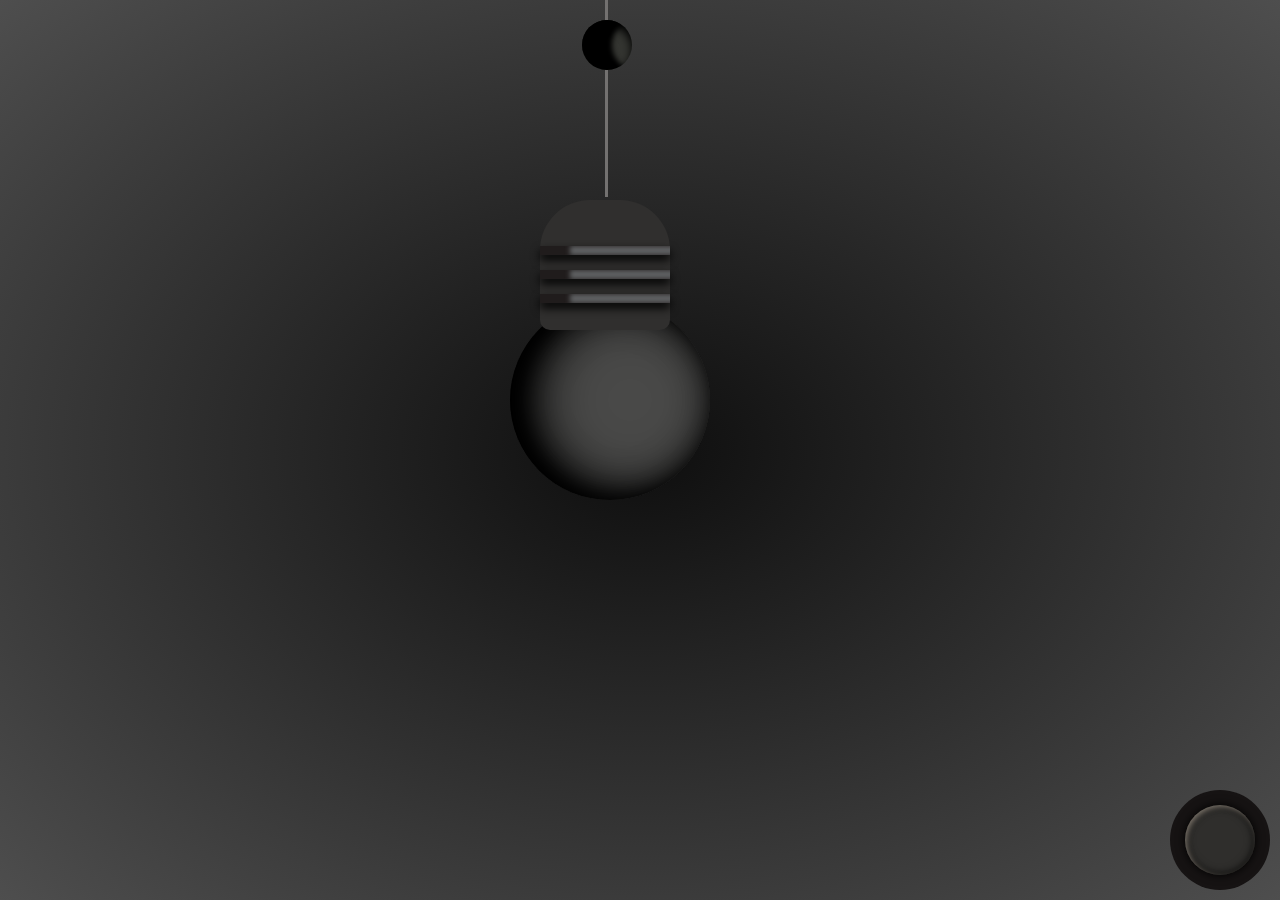
<file: Hanging bulb/index.html>
<!DOCTYPE html>
<html lang="en">
<head>
    <meta charset="UTF-8">
    <meta name="viewport" content="width=device-width, initial-scale=1.0">
    <title>Document</title>
    <link rel="stylesheet" href="style.css">
    
    

    <link rel="stylesheet" href="https://cdnjs.cloudflare.com/ajax/libs/font-awesome/6.4.2/css/all.min.css" integrity="sha512-z3gLpd7yknf1YoNbCzqRKc4qyor8gaKU1qmn+CShxbuBusANI9QpRohGBreCFkKxLhei6S9CQXFEbbKuqLg0DA==" crossorigin="anonymous" referrerpolicy="no-referrer"/>
</head>
<body>
    <div class="container">
        <div class="handle">
            <div></div>
            <div></div>
            <div></div>

        </div>
        <div class="bulb" id="bulb-off">
            
        </div>
    </div>
    <div class="button-container">
        <div class="button" id="buttonOn" onclick="turnon()">
            <i class="fa fa-power-off" id="icon"></i>
        </div>

    </div>

    <script src="script.js"></script>

</body>
</html>
</file>
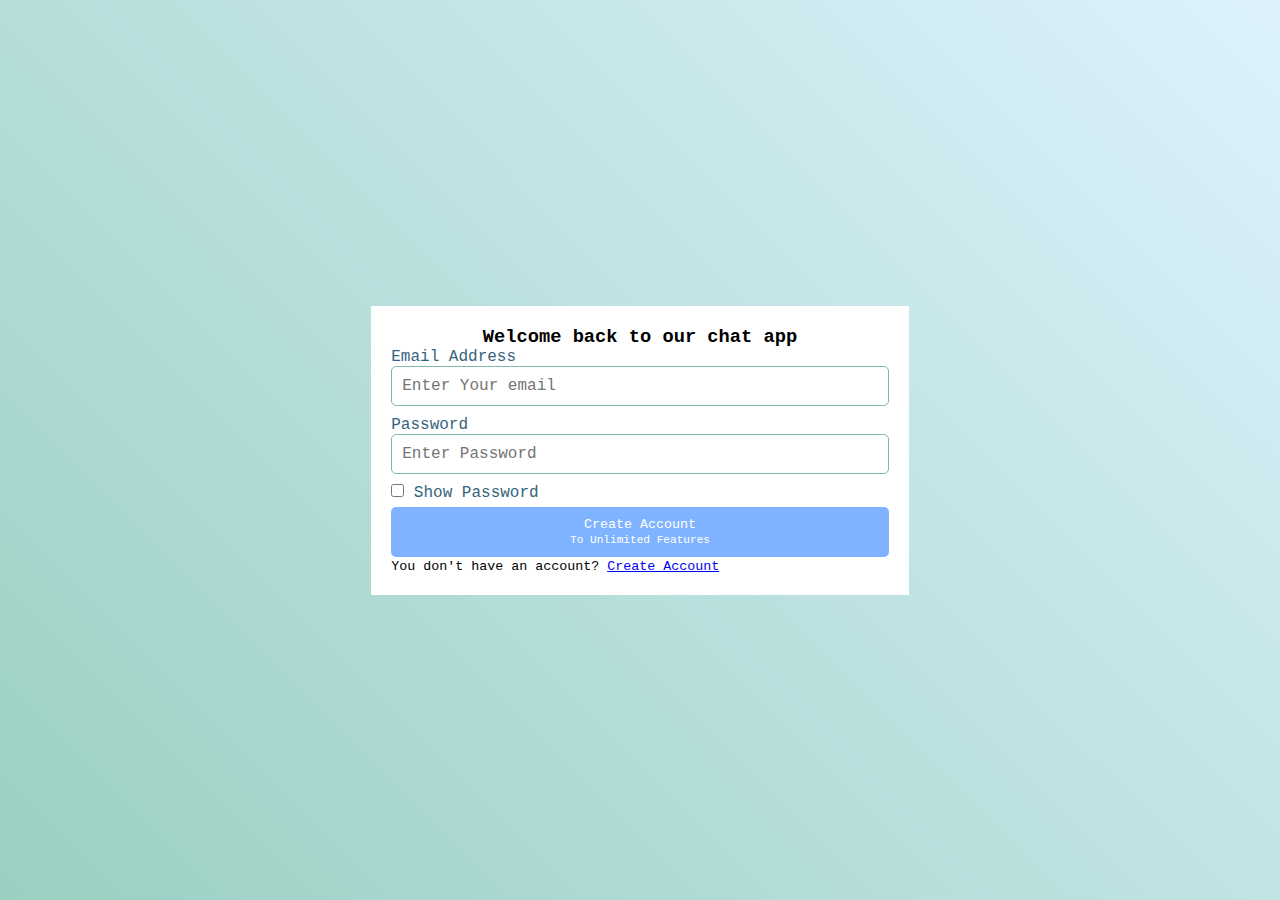
<file: chatting app/login.html>
<!DOCTYPE html>
<html lang="en">
<head>
    <meta charset="UTF-8">
    <meta name="viewport" content="width=device-width, initial-scale=1.0">
    <title>Log In</title>
    <link rel="stylesheet" href="style.css">
</head>
<body>
    <div class="container">
        <div class="card">
            <center>
                <h3>Welcome back to our chat app</h3>
            </center>
            <form>
                <label for="email">Email Address</label> <br>
                <input type="email" name="email" id="email" required placeholder="Enter Your email"><br>

                <label for="password">Password</label> <br>
                <input type="password" name="password" id="password" required placeholder="Enter Password"> <br>
                <input type="checkbox" id="showPass" onchange="togglePassword()">
                <label for="showPass">Show Password</label> <br>

                <button type="button">Create Account <br> <small>To Unlimited Features</small></button>
                <small>You don't have an account? <a href="./index.html">Create Account</a></small>
            </form>
        </div>
    </div>
</body>
</html>
</file>
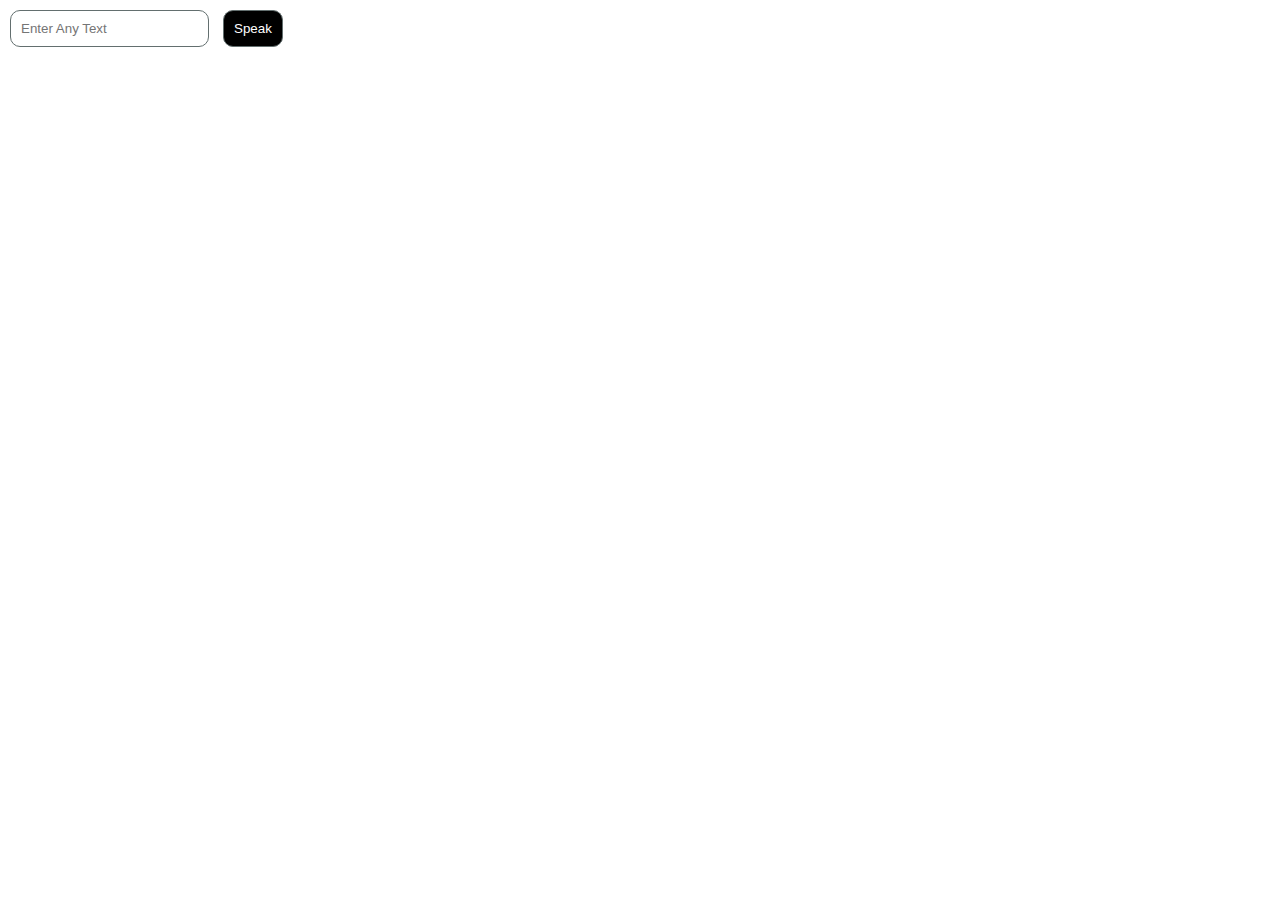
<file: Siri/example1.html>
<!DOCTYPE html>
<html lang="en">
<head>
    <meta charset="UTF-8">
    <meta name="viewport" content="width=device-width, initial-scale=1.0">
    <title>Siri</title>
    <link rel="stylesheet" href="style.css">
</head>
<body>
    <input type="text" id="myspeech" placeholder="Enter Any Text">
    <button onclick="speak()">Speak</button>

    <script>
        function speak(){
            var texttoSpeak = document.getElementById("myspeech").value;
            var speechSensor1 = window.speechSynthesis;
            var utterance = new SpeechSynthesisUtterance(texttoSpeak);
            utterance.voice = "female"
            speechSensor1.speak(utterance)
        }
    </script>
</body>
</html>
</file>
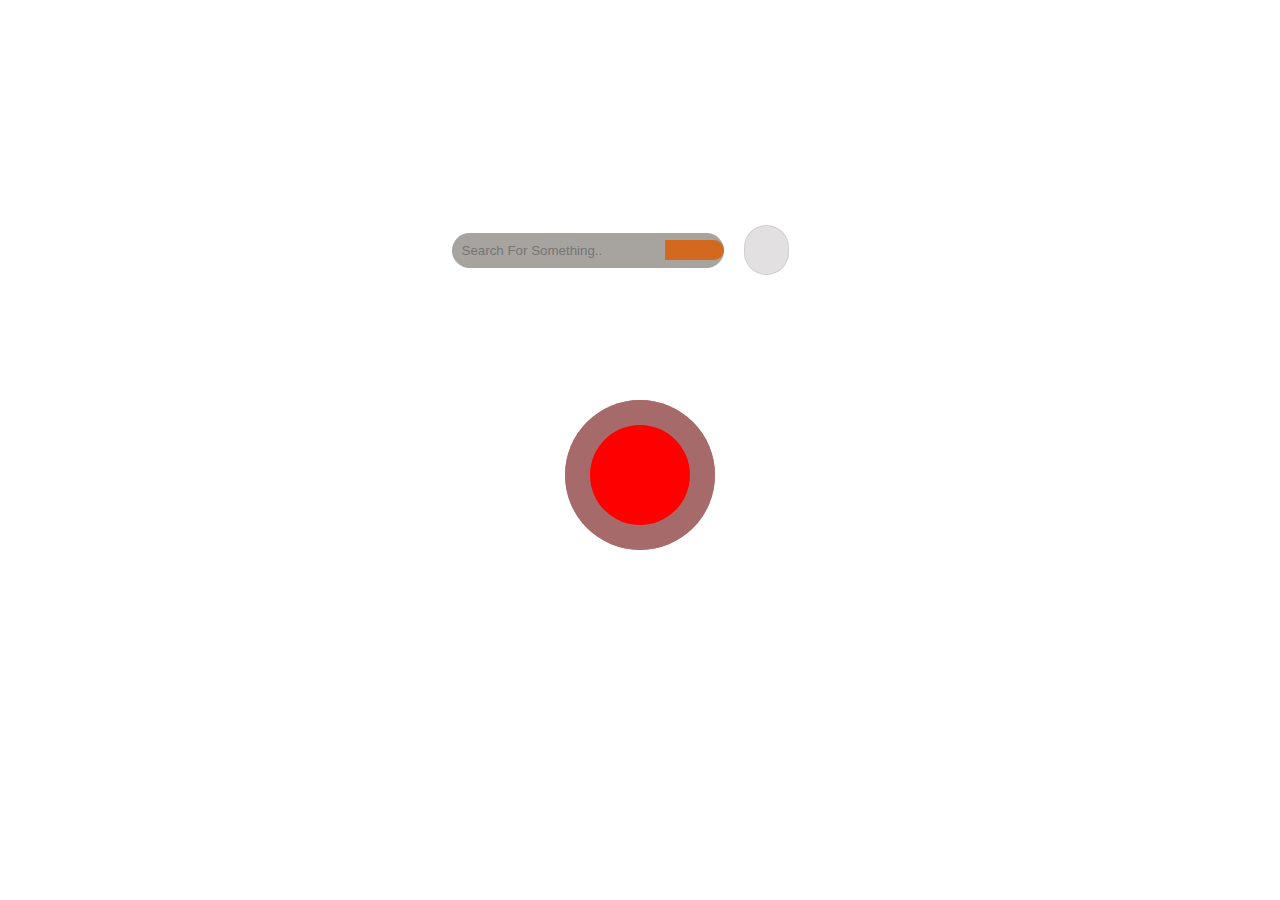
<file: Siri/example2.html>
<!DOCTYPE html>
<html lang="en">
<head>
    <meta charset="UTF-8">
    <meta name="viewport" content="width=device-width, initial-scale=1.0">
    <title>Speech To Text</title>
    <link rel="stylesheet" href="https://cdnjs.cloudflare.com/ajax/libs/font-awesome/6.4.2/css/all.min.css" integrity="sha512-z3gLpd7yknf1YoNbCzqRKc4qyor8gaKU1qmn+CShxbuBusANI9QpRohGBreCFkKxLhei6S9CQXFEbbKuqLg0DA==" crossorigin="anonymous" referrerpolicy="no-referrer" />

    <style>
        *{
            margin: 0;
            padding: 0;
            box-sizing: border-box;
        }
        .container{
            min-height: 100vh;
            display: flex;
            align-items: center;
            justify-content: center;
            flex-direction: column ;
        }
        .card{
            width: fit-content;
            display: flex;
            gap: 20px;
            align-items: center;
        }
        .search{
            background-color: rgb(167, 164, 160);
            width: 100%;
            border-radius: 100px;
            display: flex;
            align-items: center;
        }
        .search input{
            width: 100%;
            padding: 10px;
            border: none;
            outline: none;
            background-color: transparent;
        }
        .icon{
            width: 70px;
            padding: 10px;
            font-size: 1.5rem;
            background-color: chocolate;
            color: #fff;
            border-radius: 0px 100px 100px 0px;
            text-align: center;
        }
        button{
            padding: 15px;
            font-size: 1.5rem;
            border: none;
            width: 50px;
            height: 50px;
            display: flex;
            align-items: center;
            justify-content: center;
            border-radius: 100px;
            border: 1px solid #a1a1a14a;
            background-color: #dddbdbdb;
        }
        .mic-container{
            width: 100%;
            min-height: 400px;
            display: flex;
            align-items: center;
            justify-content: center;
        }
        .mic{
            width: 100px;
            height: 100px;
            background-color: red;
            display: flex;
            align-items: center;
            justify-content: center;
            font-size: 2.5rem;
            color: #fff;
            border-radius: 100px;
            position: relative;
        }
        .mic::before{
            content: "";
            position: absolute;
            width: 100%;
            height: 100%;
            border-radius: 100px;
            background-color: rgb(215, 132, 132);
            z-index: -2;
            transform: scale(1.5);
            animation: anim 1s linear infinite alternate;
        }
        .mic::after{
            content: "";
            position: absolute;
            width: 100%;
            height: 100%;
            border-radius: 100px;
            background-color: rgb(167, 106, 106);
            z-index: -1;
            transform: scale(1.5);
            animation: anim 1s linear infinite alternate;
            animation-delay: 0.3s;
        }

        @keyframes anim{
            0%{
                transform: scale(0.8);
            }
            100%{
                transform: scale(1.8);
            }
        }
    </style>
</head>
<body>
    <div class="container">
      <div class="card">
        <div class="search">
          <input type="text" placeholder="Search For Something..">
          <div class="icon">
            <i class="fa fa-search"></i>
          </div>
        </div>
        <button onclick="startListening()"><i class="fa fa-microphone"></i></button>
        <p id="transcription"></p>
        <p id="isListening"></p>
      </div>
      <div class="mic-container">
        <div class="mic">
            <i class="fa fa-microphone"></i>
        </div>
      </div>
    </div>

    <script>
        function startListening(){
            var recognition = new webkitSpeechRecognition() || SpeechRecognition();
            recognition.lang = "en-US";
            recognition.start();

            recognition.onresult= function(e) { // e=Anything we can give here
                var transcription = e.results[0][0].transcript;
                document.getElementById("transcription").textContent = transcription;
            } 
            recognition.onend = function(){
                recognition.stop();
            }
        }
    </script>
</body>
</html>
</file>
<file: Hanging bulb/style.css>
.container{
    min-height: 100vh;
    animation: bulbAnim 2s linear infinite alternate;
    transform-origin: top;

}
body{
    margin: 0%;
    padding: 0%;
    background: radial-gradient(#0e0e0e, #4e4e4e);
    display: flex;
    justify-content: center;
}
.handle{
    position: absolute;
    background-color: rgb(48, 47, 46);
    width: 130px;
    height: 130px;
    border-radius: 50px 50px 10px 10px;
    margin-top: 300px;
    top: -100px;
    z-index: 3;
}
.handle>div{
    position: relative;
    top: 35%;
    width: 130px;
    height: 9px;
    background-color: rgb(96, 98, 100);
    margin-bottom: 15px;
    box-shadow: 0px 5px 10px #000, inset 30px 0px 5px #201c1c;

}
.handle::before{
    content: "";
    width: 3px;
    height: 250px;
    position: absolute;
    background-color: rgb(115, 113, 112);
    left: 50%;
    top: -195%;
}
.handle::after{
    content: "";
    position: absolute;
    width: 50px;
    height: 50px;
    border-radius: 100px;
    background-color: rgb(52, 53, 49);
    left: 32%;
    top: -180px;
    box-shadow: inset 0px 5px 10px #000, inset 30px 0px 5px;
}
.bulb{
    position: relative;
    background-color: rgb(73, 73, 72);
    width: 200px;
    height: 200px;
    border-radius: 100px;
    margin-top: 300px;
    left: -30px;
    box-shadow: inset 10px 0px 20px #000, inset 10px 0px 40px #000, inset 20px 0px 60px #000;
}
@keyframes bulbAnim{
 0%{
    transform: rotate(60deg);
 }
 100%{
    transform: rotate(-60deg);
 }
}
.button-container{
    position: absolute;
    width: 100px;
    height: 100px;
    background-color: #161313;
    border-radius: 100px;
    bottom: 10px;
    right: 10px; 
    box-shadow:  inset ;
}
.button{
    cursor: pointer;
    position: absolute;
    width: 70px;
    height: 70px;
    background-color: #2f2e2c;
    border-radius: 100px;
    display: flex;
    align-items: center;
    justify-content: center;
    left: 15px;
    top: 15px;
    box-shadow: 0px 0px 10px #000, inset  2px 2px 5px #766f66, inset 0px 0px 10px #000;

}
.button{
    font-size: 2.5em;
}
</file>
<file: chatting app/style.css>
*{
    margin: 0;
    padding: 0;
    box-sizing: border-box;
    font-family:'Courier New', Courier, monospace;
}
.container{
    background: linear-gradient(45deg, #9AD0C2,#DDF2FD);
    min-height: 100vh;
    display: flex;
    align-items: center;
    justify-content: center;
    padding: 20px;
}
.card{
    background-color: #fff;
    padding: 20px;
}
.card input{
    outline: none;
    border: none;
    border: 1px solid #81b7a9;
    padding: 10px;
    width: 100%;
    border-radius: 5px;
    margin-bottom: 10px;
    font-size: 1rem;
}
.card label{
    color: #35647e;
}
.card input[type="checkbox"]{
    width: fit-content;
}
button{
    background-color: #80B3FF;
    border: none;
    border-radius: 5px;
    padding: 10px;
    width: 100%;
    color: #fff;
}
.fa-spinner{
    font-size: 2rem;
    animation: spinner 2s linear infinite;
}

@keyframes spinner{
    0%{
        transform: rotate(360deg);
    }
    100%{
        transform: rotate(-360deg);
    }
}
</file>
<file: Siri/style.css>
*{
    margin: 0;
    padding: 0;
    box-sizing: border-box;
}
input{
    border: 1px solid rgb(99, 111, 111);
    padding: 10px;
    margin: 10px;
    border-radius: 10px;
    background-color: #fff;
    color: black;
}
button{
    border: 1px solid rgb(99, 111, 111);
    padding: 10px;
    border-radius: 10px;
    background-color: black;
    color: #fff;
}
</file>
